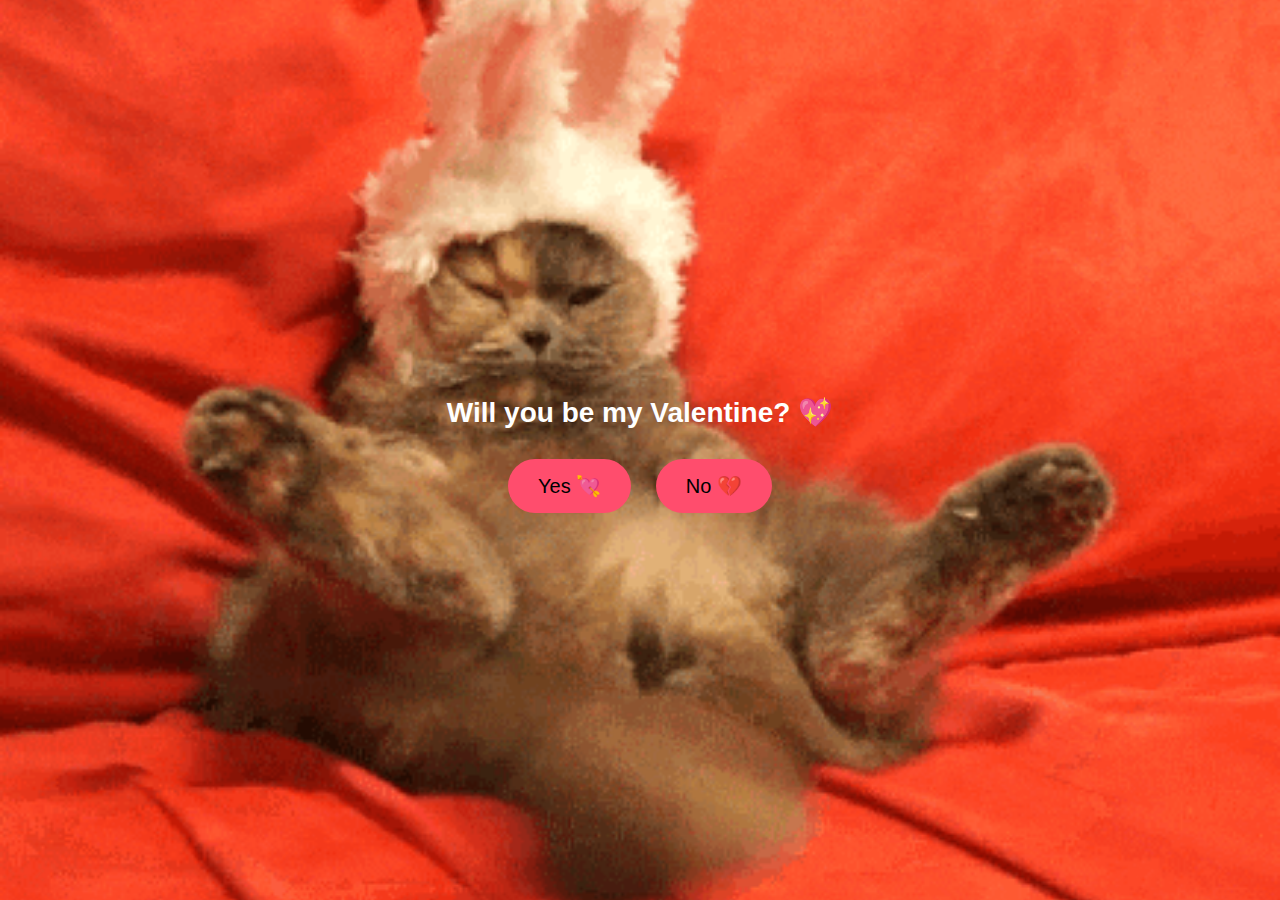
<file: index.html>
<!DOCTYPE html>
<html lang="en">
<head>
    <meta charset="UTF-8">
    <meta name="viewport" content="width=device-width, initial-scale=1.0">
    <title>Will You Be My Valentine? ❤️</title>
    <link rel="stylesheet" href="styles.css"> 
</head>
<body>
    
    <div class="valentine-container">
        <h1 class="valentine-message">Will you be my Valentine? 💖</h1>
        <div class="buttons">
            <button class="yes-btn" onclick="goToLovePage()">Yes 💘</button>
            <button class="no-btn" onclick="moveNoButton()">No 💔</button>
        </div>
    </div>

    <script>
        function goToLovePage() {
            window.location.href = "love.html"; 
        }

        function moveNoButton() {
            let button = document.querySelector(".no-btn");
            let x = Math.random() * (window.innerWidth - 100);
            let y = Math.random() * (window.innerHeight - 50);
            button.style.position = "absolute";
            button.style.left = `${x}px`;
            button.style.top = `${y}px`;
        }
    </script>

</body>
</html>
</file>
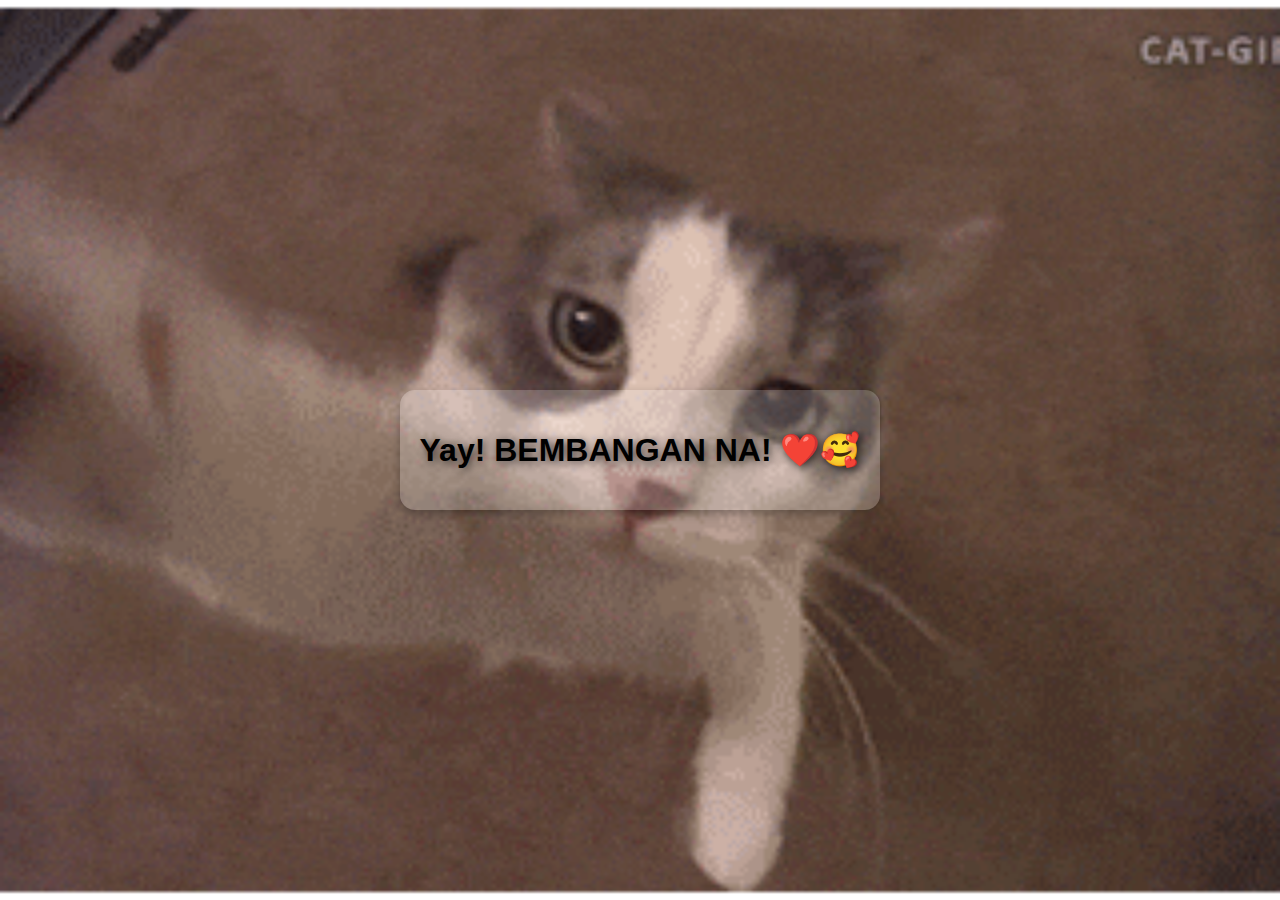
<file: love.html>
<!DOCTYPE html>
<html lang="en">
<head>
    <meta charset="UTF-8">
    <meta name="viewport" content="width=device-width, initial-scale=1.0">
    <title>You're My Valentine! ❤️</title>
    <link rel="stylesheet" href="styles.css">
</head>
<body class="love-page">
    <div class="message-container">
        <h1>Yay! BEMBANGAN NA! ❤️🥰</h1>
    </div>
</body>
</html>
</file>
<file: styles.css>
/* General Body Styling */
body {
    font-family: 'Comic Sans MS', cursive, sans-serif;
    text-align: center;
    height: 100vh;
    display: flex;
    align-items: center;
    justify-content: center;
    flex-direction: column;
    margin: 0;
    overflow: hidden;
    
}

body {
    background-image: url('easter.gif'); /* If in the same folder */
    /* If inside an 'images' folder: url('images/background.jpg'); */
    background-size: cover; /* Covers the whole screen */
    background-position: center; /* Centers the image */
    background-repeat: no-repeat; /* Prevents tiling */
    height: 100vh; /* Ensures it takes the full viewport height */
}

.love-page {
    background: url('cute-background.jpg') no-repeat center center fixed;
    background-size: cover;
}

/* Valentine Message */
.valentine-message {
    font-size: 28px;
    color: white;
    font-weight: bold;
}

/* Buttons */
.buttons {
    margin-top: 20px;
}

.yes-btn, .no-btn {
    background: #ff4d6d;
    color: black;
    border: none;
    padding: 15px 30px;
    font-size: 20px;
    border-radius: 50px;
    cursor: pointer;
    transition: 0.3s;
    margin: 10px;
}

.yes-btn:hover {
    background: #ff1e46;
    transform: scale(1.1);
}

.no-btn:hover {
    background: #ff0000;
}

/* Love Page Message */
.message-container {
    background: rgba(255, 255, 255, 0.8);
    padding: 20px;
    border-radius: 15px;
    box-shadow: 0px 5px 15px rgba(0, 0, 0, 0.2);
    text-align: center;
}
.love-page {
    background: url('gifcat.gif') no-repeat center center fixed;
    background-size: cover;
    height: 100vh;
    display: flex;
    align-items: center;
    justify-content: center;
    text-align: center;
    color: black;
    font-family: Arial, sans-serif;
    text-shadow: 2px 2px 10px rgba(0, 0, 0, 0.7);
}

.message-container {
    background: rgba(255, 255, 255, 0.2); /* Slight white transparency */
    padding: 20px;
    border-radius: 15px;
    box-shadow: 0 4px 10px rgba(0, 0, 0, 0.3);
}
</file>
